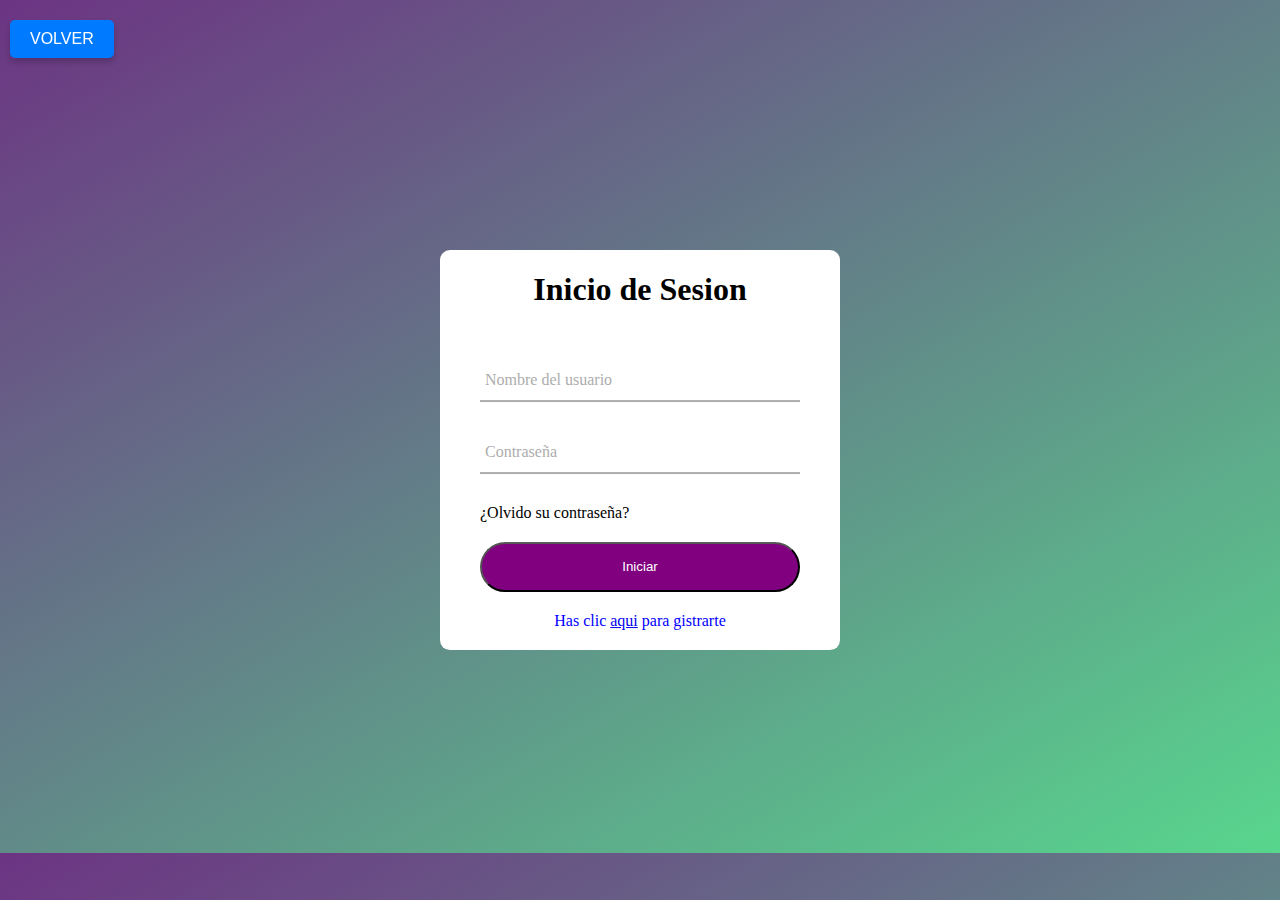
<file: login.html>
<!DOCTYPE html>
<html lang="es">
<head>
    <meta charset="UTF-8">
    <meta name="viewport" content="width=device-width, initial-scale=1.0">
    <title>LOGIN</title>
    <link rel="stylesheet" href="css.css">
</head>
<body>
    <main class="formulario">
        <header >
            <h1 class="h1iniciodesesion">Inicio de Sesion</h1>
        </header>
        <form method="post" action="validar.php">
            <div class="username">
                <input type="text" name="usuario" required >
                <label>Nombre del usuario</label>
            </div>
            <div class="username">
                <input type="password" name="password" required>
                <label>Contraseña</label>
            </div>
            <div class="recordar">¿Olvido su contraseña?</div>
            <input class="buttoniniciar" type="submit" value="Iniciar" name="registro">
            <div class="registrarse">
                    Has clic <a href="resgistro.html">aqui</a> para gistrarte </div>
        </form>
    </main>
</body>
 <!-- Botón flotante -->
 <section id="floating-button">
    <a href="index.html"><button class="floating-buttonvolver">VOLVER</button></a>
</section>
</file>
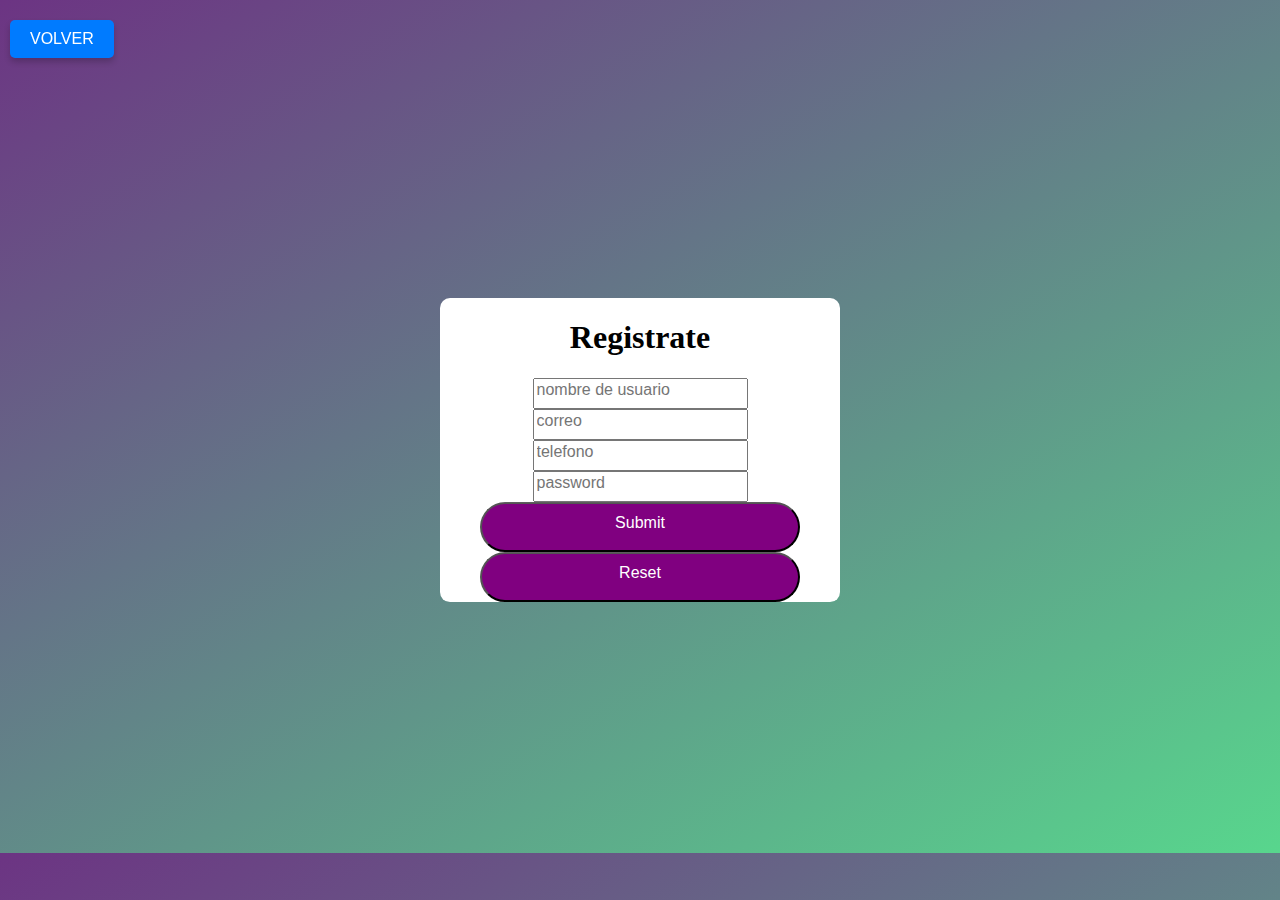
<file: resgistro.html>
<!DOCTYPE html>
<html lang="es">
    <head>
        <meta charset="UTF-8">
        <meta name="viewport" content="width=device-width, initial-scale=1.0">
    <title>resgistro</title>
    <link rel="stylesheet" href="css.css">
    </head>
    <body >
        <main class="registro">
            <h1>Registrate</h1>

            <form action="index.php" name="login" method="post">

            <input type="text" name="nombre" placeholder="nombre de usuario" required>
            <input type="email" name="correo" placeholder="correo" required>
            <input type="text" name="telefono" placeholder="telefono"required>
            <input type="password" name="password" placeholder="password"required>


            <div>
                <input class="buttonregistro" type="submit" name="registro">
                <input class="buttonreset"type="reset">
            </div>
        </main>
    </form>
    
</body>
 <!-- Botón flotante -->
 <section id="floating-button">
    <a href="index.html"><button class="floating-buttonvolver">VOLVER</button></a>
</section>
</file>
<file: css.css>
.img-logo{
    max-width: 400px;
    max-height: 300px;
    width: auto;
    height: auto;
    align-items: center;
}
body {
    margin: 100px;
    justify-content: center; /* Centrar horizontalmente */
    align-items: center; /* Centrar verticalmente */
    height: 72.5vh; /* Altura de la ventana */
    background: linear-gradient(150deg, #6C3483, #58D68D);
}
header {
    padding-top: 0px;
    display: grid;
    align-items:center;
    justify-content: center;
}
.h1tituloprincipal{
    padding-left: 80px;
}

div nav{
    display: flex;
    flex-wrap: wrap;
    gap: 10px;
    font-family: Arial, sans-serif;
    font-size: 18px;
    justify-content: center;
    align-items: center;
}

nav a {
    border: 1px solid black;
    border-radius: 25px;
    color: blue;
    padding: 10px 15px;
    transition: back;
    justify-content: center;
    align-items: center;
}

.nav a:active{
    color: red;
    background-color: blue;
    
}

.maquillaje {
    display: flex;
    flex-wrap: wrap; /* Permite que los elementos se muevan a la siguiente fila si no caben */
    gap: 10px; /* Espacio entre los elementos */
    justify-content: center; /* Centra los elementos horizontalmente */
    align-items: center; /* Alinea los elementos verticalmente */
}
.maquillaje img {
    display: flex;
    flex: 0 1 calc(25% - 10px); /* Ocupa un 25% del ancho disponible */
    max-width: 100%; /* No permite que las imágenes excedan su contenedor */
    height: auto; /* Mantiene las proporciones */
    max-width: 300px;
    max-height: 300px;
}

.maquillaje p {
    flex: 0 1 calc(8% - 10px); /* Ocupa un 25% del ancho disponible, igual que las imágenes */
    text-align: center; /* Centra el texto */
}


.perfumes{
    display: flex;
    flex-wrap: wrap; /* Permite que los elementos se muevan a la siguiente fila si no caben */
    gap: 10px; /* Espacio entre los elementos */
    justify-content: center; /* Centra los elementos horizontalmente */
    align-items: center; /* Alinea los elementos verticalmente */
}
.perfumes img {
    display: flex;
    flex: 0 1 calc(25% - 10px); /* Ocupa un 25% del ancho disponible */
    max-width: 100%; /* No permite que las imágenes excedan su contenedor */
    height: auto; /* Mantiene las proporciones */
    max-width: 300px;
    max-height: 300px;
}

.perfumes p {
    flex: 0 1 calc(8% - 10px); /* Ocupa un 25% del ancho disponible, igual que las imágenes */
    text-align: center; /* Centra el texto */
}


.accesorios {
    display: flex;
    flex-wrap: wrap; /* Permite que los elementos se muevan a la siguiente fila si no caben */
    gap: 10px; /* Espacio entre los elementos */
    justify-content: center; /* Centra los elementos horizontalmente */
    align-items: center; /* Alinea los elementos verticalmente */
}
.accesorios img {
    display: flex;
    flex: 0 1 calc(25% - 10px); /* Ocupa un 25% del ancho disponible */
    max-width: 100%; /* No permite que las imágenes excedan su contenedor */
    height: auto; /* Mantiene las proporciones */
    max-width: 300px;
    max-height: 300px;
}

.accesorios p {
    flex: 0 1 calc(8% - 10px); /* Ocupa un 25% del ancho disponible, igual que las imágenes */
    text-align: center; /* Centra el texto */
}


section img{
    max-width: 50px;
    max-height: 50px;
}

.floating-button3login{
    position: fixed; /* Hace que el botón sea fijo en la pantalla */
    top: 20px; /* Distancia desde la parte superior */
    right: 10px; /* Distancia desde el lado izquierdo */
    z-index: 1000; /* Asegura que el botón quede encima de otros elementos */
    background-color: #007bff; /* Color de fondo */
    color: rgb(255, 255, 255); /* Color del texto */
    border: none; /* Sin bordes */
    padding: 10px 20px; /* Espaciado interno */
    border-radius: 5px; /* Bordes redondeados */
    cursor: pointer; /* Cambia el cursor al pasar sobre el botón */
    box-shadow: 0 4px 6px rgba(0, 0, 0, 0.2); /* Sombra */
    font-size: 16px; /* Tamaño del texto */
}

.floating-button2lista{
    position: fixed; /* Hace que el botón sea fijo en la pantalla */
    top: 20px; /* Distancia desde la parte superior */
    left: 10px; /* Distancia desde el lado izquierdo */
    z-index: 1000; /* Asegura que el botón quede encima de otros elementos */
    background-color: #007bff; /* Color de fondo */
    color: rgb(255, 255, 255); /* Color del texto */
    border: none; /* Sin bordes */
    padding: 10px 20px; /* Espaciado interno */
    border-radius: 5px; /* Bordes redondeados */
    cursor: pointer; /* Cambia el cursor al pasar sobre el botón */
    box-shadow: 0 4px 6px rgba(0, 0, 0, 0.2); /* Sombra */
    font-size: 16px; /* Tamaño del texto */
}

.floating-buttonvolver{
    position: fixed; /* Hace que el botón sea fijo en la pantalla */
    top: 20px; /* Distancia desde la parte superior */
    left: 10px; /* Distancia desde el lado izquierdo */
    z-index: 1000; /* Asegura que el botón quede encima de otros elementos */
    background-color: #007bff; /* Color de fondo */
    color: rgb(255, 255, 255); /* Color del texto */
    border: none; /* Sin bordes */
    padding: 10px 20px; /* Espaciado interno */
    border-radius: 5px; /* Bordes redondeados */
    cursor: pointer; /* Cambia el cursor al pasar sobre el botón */
    box-shadow: 0 4px 6px rgba(0, 0, 0, 0.2); /* Sombra */
    font-size: 16px; /* Tamaño del texto */

}




.floating-button2lista:hover {
    background-color: #0056b3; /* Cambia el color al pasar el ratón */
}
.floating-button3login:hover {
    background-color: #0056b3; /* Cambia el color al pasar el ratón */
}

.floating-button:hover {
    background-color: #0056b3; /* Cambia el color al pasar el ratón */
}


.footerinicio{
    position: fixed; /* Fija el footer en la posición */
    bottom: 20px; /* Lo posiciona en la parte inferior */
    left: 10px; /*Lo alinea a la izquierda */
    width: 100%; /* Asegura que ocupe todo el ancho de la página */
    padding: 10px 0; /* Añade un poco de espacio vertical */ 
    font-size: 12px;
}

                 /*-------------------PAGINA DE LISTA DE PRODUCTOS-------------*/
.buttonborrar{
    background-color: red;
    font-size: 16px;
}

.buttonguardar{
    background-color: rgb(186, 215, 71);
    font-size: 16px;
}
.buttoncompartir{
    background-color: rgb(65, 85, 130);
    font-size: 16px;
}

.buttonrealizarpedido{
    background-color: green;
    font-size: 16px;
}

#listaProductos li{
    font-size: 20px;
}

.titulolista{
    font-size: 60px;
}

/* -----------------LOGIN----------*/

.formulario{
    position:absolute ;
    top: 50%;
    left: 50%;
    transform: translate(-50%, -50%);
    width: 400px;
    background: white;
    border-radius: 10px;
}

.formulario form{
    padding: 0 40px;
    box-sizing: border-box;
}

form .username{
    position: relative;
    border-bottom: 2px solid #adadad;
    margin: 30px 0;
}

.username input{
    width: 100%;
    padding: 0 5px;
    height: 40px;
    font-size: 16px;
    border: none;
    background: none;
    outline: none;
}

.username label{
    position: absolute;
    top: 50%;
    left: 5px;
    color: #adadad;
    transform: translateY(-50%);
    font-size: 16px;
    pointer-events: none;
    transition: .5s;
}

.username span::before{
    content: '';
    position: absolute;
    top: 40px;
    left: 0;
    width: 100%;
    height: purple;
    transition: .5s;
}

.username input:focus ~ label,
.username input:focus ~ label{
    top: -5px;
    color:purple;
}


.username input:focus ~ span::before,
.username input:focus ~ span::before{
    width: 100%;
}




.contraseña input{
    width: 100%;
    padding: 0 5px;
    height: 40px;
    font-size: 16px;
    border: none;
    background: none;
    outline: none;
}

.buttoniniciar{
    background-color: purple;
    transition: .5s;
    border-radius: 25px;
    width: 100%;
    height: 50px;
    color: white;
    cursor: pointer;
    outline: none;
}

.registrarse{
    color: blue;
    text-decoration: none;
    text-align: center;
    padding-top: 20px;
    padding-bottom: 20px;
}

.registrarse a:hover{
    text-decoration: underline;
}

.recordar{
    padding-bottom: 20px;
}



/* registro*/

.registro{
    position:absolute ;
    top: 50%;
    left: 50%;
    transform: translate(-50%, -50%);
    width: 400px;
    background: white;
    border-radius: 10px;
    text-align: center;
    
    
}

.registro form{
    padding: 0 40px;
    box-sizing: border-box;
}

.registro input{
    font-size: 16px;
    padding-bottom: 8px;
}

.buttonsresgistro{
    padding-top: 20px;
    padding-bottom: 20px;
}
.buttonregistro{
    background-color: purple;
    transition: .5s;
    border-radius: 25px;
    width: 100%;
    height: 50px;
    color: white;
    cursor: pointer;
    outline: none;
    

}
.buttonreset{
    background-color: purple;
    transition: .5s;
    border-radius: 25px;
    width: 100%;
    height: 50px;
    color: white;
    cursor: pointer;
    outline: none;
}

.titulovalidar{
    justify-content: center;
    color: red;
}


#maquillaje, #perfumes, #accesorios, #contacto{
    display: none; /* Oculta el contenido inicialmente */
}
</file>
